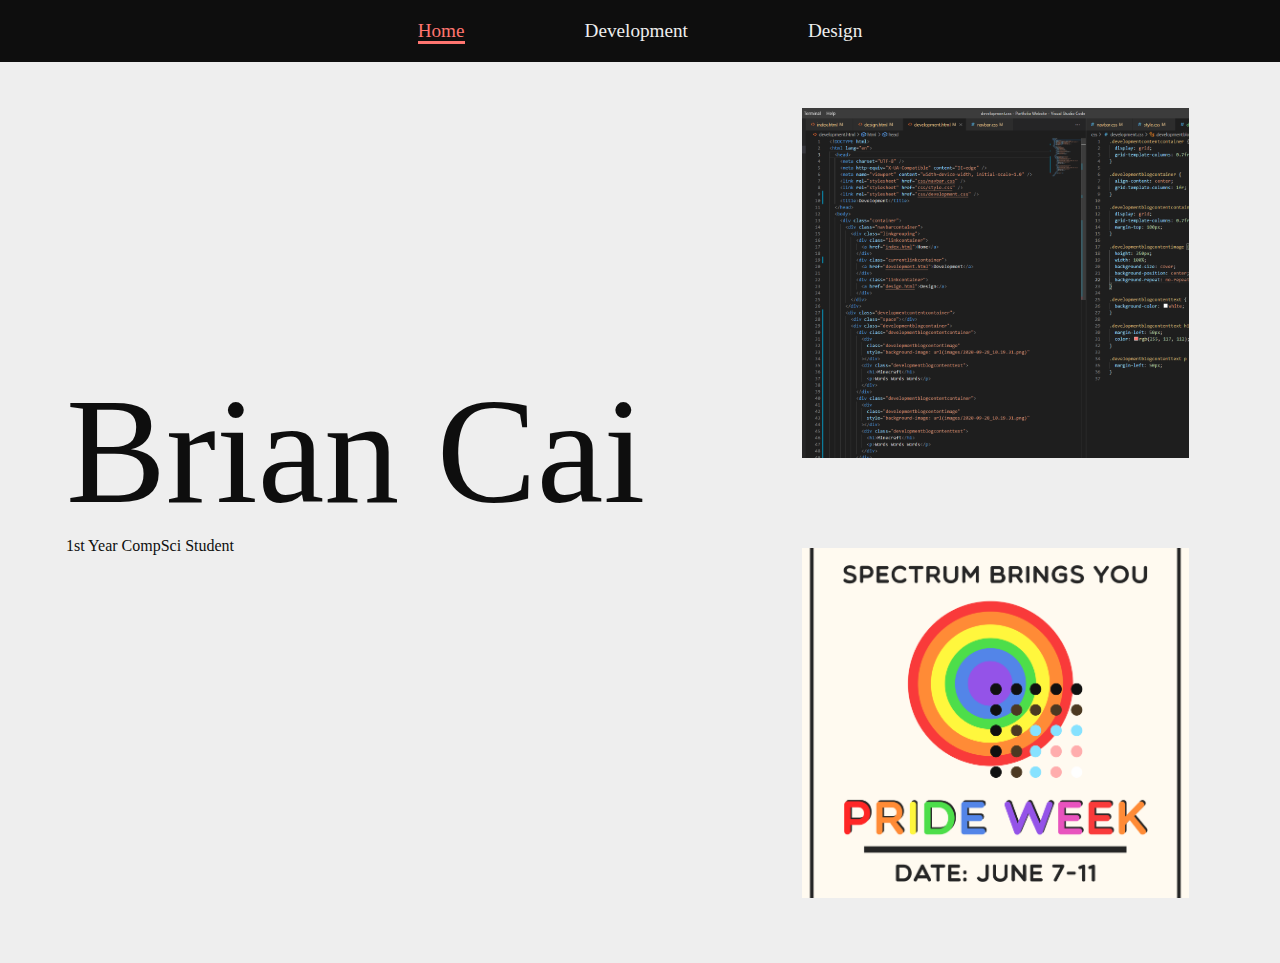
<file: index.html>
<!DOCTYPE html>
<html lang="en">
  <head>
    <meta charset="UTF-8" />
    <meta http-equiv="X-UA-Compatible" content="IE=edge" />
    <meta name="viewport" content="width=device-width, initial-scale=1.0" />
    <link rel="stylesheet" href="css/navbar.css" />
    <link rel="stylesheet" href="css/style.css" />
    <link rel="stylesheet" href="css/homepage.css" />
    <title>Brian Cai</title>
  </head>
  <body>
    <div class="navbarcontainer">
      <div class="linkgrouping">
        <div class="currentlinkcontainer">
          <a href="index.html">Home</a>
        </div>
        <div class="linkcontainer">
          <a href="development.html">Development</a>
        </div>
        <div class="linkcontainer">
          <a href="design.html">Design</a>
        </div>
      </div>
    </div>
    <div class="contentcontainer">
      <div class="infocontainer">
        <div class="contain">
          <div class="headercontainer"><p>Brian Cai</p></div>
          <div class="paragraphcontainer">
            <p>1st Year CompSci Student</p>
            <p></p>
          </div>
        </div>
      </div>
      <div class="space"></div>
      <div class="portfoliocontainer">
        <div class="portfolioitemcontainer">
          <div
            class="portfolioimgbackground"
            style="background-image: url(images/Capture.PNG)"
          ></div>
          <div class="imgtextcontainer">
            <div class="subtitlecontainer">
              <p>Personal Portfolio Website for self-teaching HTML and CSS</p>
              <a href="development.html"
                >Click here to see more development projects</a
              >
            </div>
          </div>
        </div>

        <div class="portfolioitemcontainer">
          <div
            class="portfolioimgbackground"
            style="background-image: url(images/prideweek.png)"
          ></div>
          <div class="imgtextcontainer">
            <div class="subtitlecontainer">
              <p>Designed the 2021 Prideweek social media poster for SBA</p>
              <a href="design.html">Click here to see more designs</a>
            </div>
          </div>
        </div>
      </div>
      <div class="space"></div>
    </div>
  </body>
  <script>
    const portfolioItems = document.querySelectorAll(".portfolioitemcontainer");
    portfolioItems.forEach((portfolioItems) => {
      portfolioItems.addEventListener("mouseover", () => {
        portfolioItems.childNodes[1].classList.add("imgdarken");
      });

      portfolioItems.addEventListener("mouseout", () => {
        portfolioItems.childNodes[1].classList.remove("imgdarken");
      });
    });
  </script>
</html>
</file>
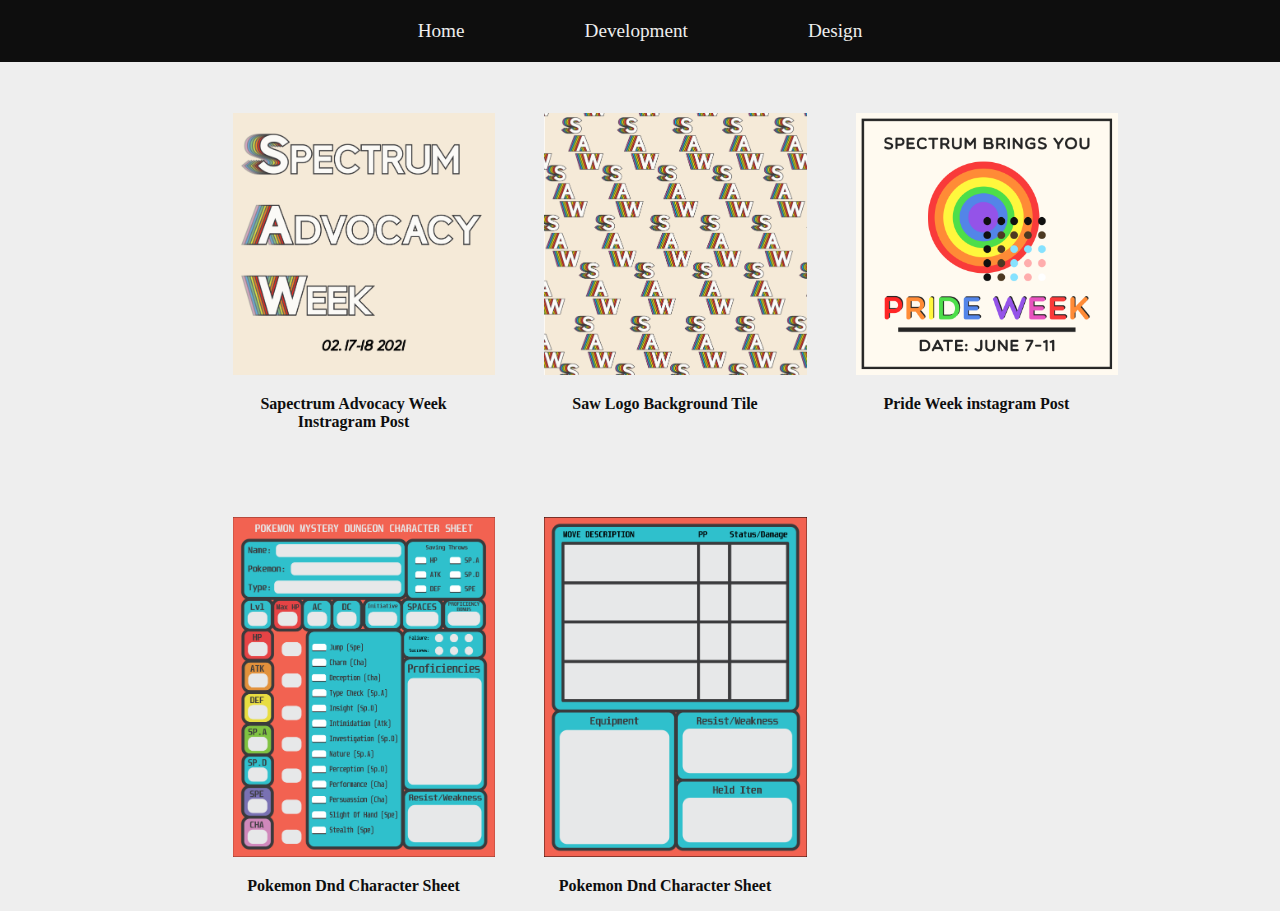
<file: design.html>
<!DOCTYPE html>
<html lang="en">
  <head>
    <meta charset="UTF-8" />
    <meta http-equiv="X-UA-Compatible" content="IE=edge" />
    <meta name="viewport" content="width=device-width, initial-scale=1.0" />
    <link rel="stylesheet" href="css/navbar.css" />
    <link rel="stylesheet" href="css/style.css" />
    <link rel="stylesheet" href="css/design.css" />
    <title>Document</title>
  </head>
  <body>
    <div class="container">
      <div class="navbarcontainer">
        <div class="linkgrouping">
          <div class="linkcontainer">
            <a href="index.html">Home</a>
          </div>
          <div class="linkcontainer">
            <a href="development.html">Development</a>
          </div>
          <div class="linkcontainer">
            <a href="design.html">Design</a>
          </div>
        </div>
      </div>
      <div class="designshowcasecontainer">
        <div class="space"></div>
        <div class="picturegridcontainer">
          <div class="picturecontainer">
            <img src="images/saw1.png" alt="" />
            <div class="picturetext">
              <p>Sapectrum Advocacy Week Instragram Post</p>
            </div>
          </div>

          <div class="picturecontainer">
            <img src="images/saw2.png" alt="" />
            <div class="picturetext"><p>Saw Logo Background Tile</p></div>
          </div>
          <div class="picturecontainer">
            <img src="images/prideweek.png" alt="" />
            <div class="picturetext"><p>Pride Week instagram Post</p></div>
          </div>
          <div class="picturecontainer">
            <img src="images/poke1.png" alt="" />
            <div class="picturetext"><p>Pokemon Dnd Character Sheet</p></div>
          </div>
          <div class="picturecontainer">
            <img src="images/poke2.png" alt="" />
            <div class="picturetext"><p>Pokemon Dnd Character Sheet</p></div>
          </div>
        </div>

        <div class="space"></div>
      </div>
    </div>
  </body>
</html>
</file>
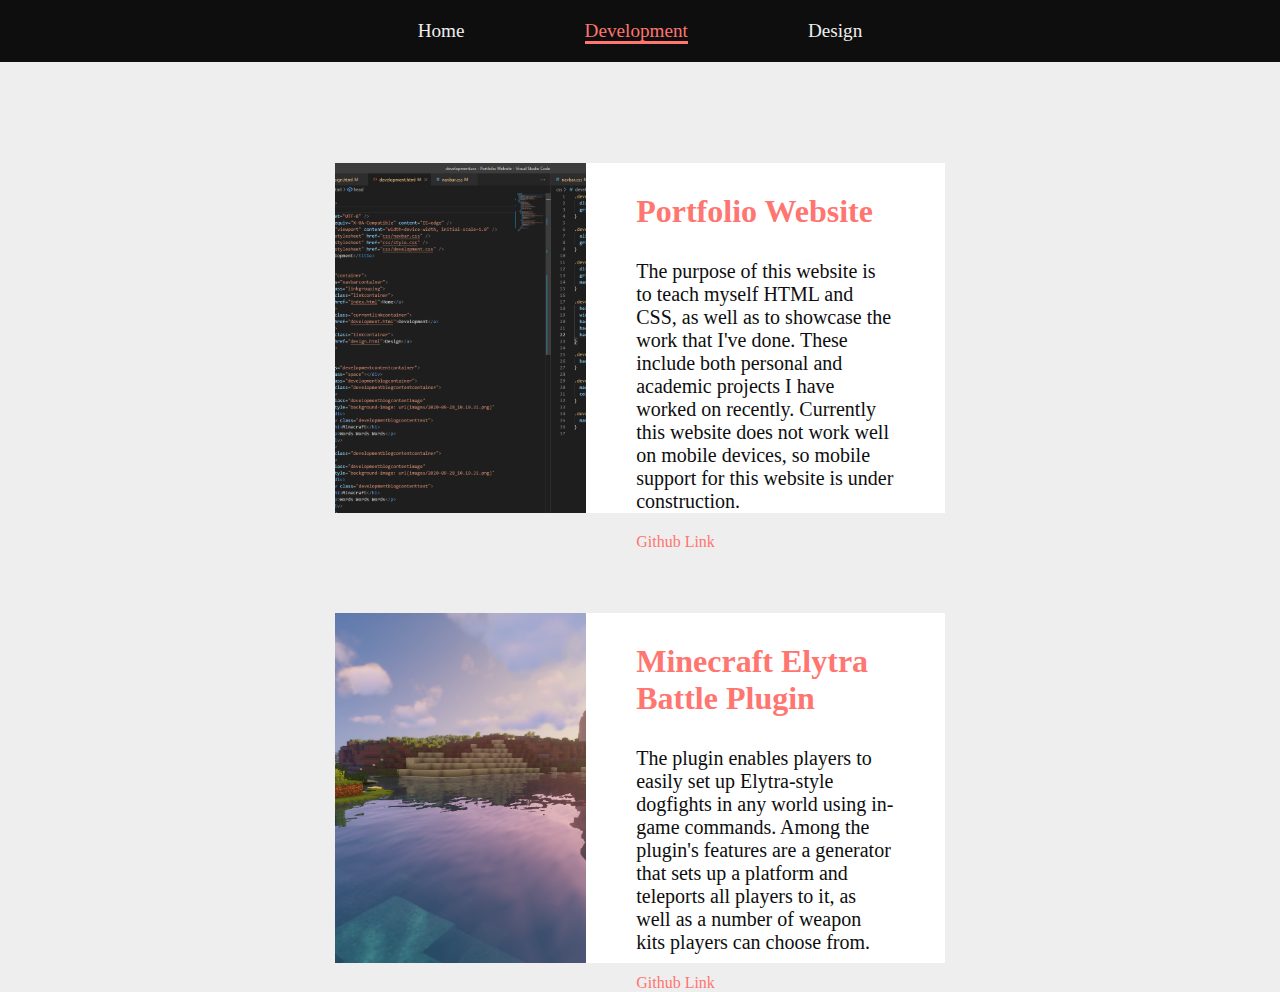
<file: development.html>
<!DOCTYPE html>
<html lang="en">
  <head>
    <meta charset="UTF-8" />
    <meta http-equiv="X-UA-Compatible" content="IE=edge" />
    <meta name="viewport" content="width=device-width, initial-scale=1.0" />
    <link rel="stylesheet" href="css/navbar.css" />
    <link rel="stylesheet" href="css/style.css" />
    <link rel="stylesheet" href="css/development.css" />
    <title>Development</title>
  </head>
  <body>
    <div class="container">
      <div class="navbarcontainer">
        <div class="linkgrouping">
          <div class="linkcontainer">
            <a href="index.html">Home</a>
          </div>
          <div class="currentlinkcontainer">
            <a href="development.html">Development</a>
          </div>
          <div class="linkcontainer">
            <a href="design.html">Design</a>
          </div>
        </div>
      </div>
      <div class="developmentcontentcontainer">
        <div class="space"></div>
        <div class="developmentblogcontainer">
          <div class="developmentblogcontentcontainer">
            <div
              class="developmentblogcontentimage"
              style="background-image: url(images/Capture.PNG)"
            ></div>
            <div class="developmentblogcontenttext">
              <h1>Portfolio Website</h1>
              <p>
                The purpose of this website is to teach myself HTML and CSS, as
                well as to showcase the work that I've done. These include both
                personal and academic projects I have worked on recently.
                Currently this website does not work well on mobile devices, so
                mobile support for this website is under construction.
              </p>
              <a href="https://github.com/brainsmarts/Portfolio-Website"
                >Github Link</a
              >
            </div>
          </div>
          <div class="developmentblogcontentcontainer">
            <div
              class="developmentblogcontentimage"
              style="background-image: url(images/2020-09-28_10.19.31.png)"
            ></div>
            <div class="developmentblogcontenttext">
              <h1>Minecraft Elytra Battle Plugin</h1>
              <p>
                The plugin enables players to easily set up Elytra-style
                dogfights in any world using in-game commands. Among the
                plugin's features are a generator that sets up a platform and
                teleports all players to it, as well as a number of weapon kits
                players can choose from.
              </p>
              <a href="https://github.com/brainsmarts/ElytraBattle"
                >Github Link</a
              >
              <link rel="stylesheet" href="" />
            </div>
          </div>
        </div>
        <div class="space"></div>
      </div>
    </div>
  </body>
</html>
</file>
<file: css/navbar.css>
.navbarcontainer {
  display: flex;
  justify-content: center;
  margin-bottom: 1px;
  background-color: rgb(14, 14, 14);
}

.navbarcontainer > div {
  display: flex;
  margin: 20px;
  font-size: larger;
}

.linkgrouping a {
  margin: 60px;
  text-decoration: none;
  color: #eeeeee;
  border-bottom: 1px solid transparent;
  transition: border-bottom 0.7s, color 0.7s;
}

.linkgrouping a:hover {
  color: rgb(255, 117, 112);
  border-bottom: solid rgb(255, 117, 112);
}

.currentlinkcontainer a {
  margin: 60px;
  text-decoration: none;
  color: rgb(255, 117, 112);
  border-bottom: solid rgb(255, 117, 112);
}
</file>
<file: css/style.css>
body {
  margin: 0px;
  border: 0px;
  padding: 0px;
  background-color: #eeeeee;
}

html,
body {
  height: 100%;
  margin: 0;
}
</file>
<file: css/homepage.css>
* {
  margin: 0;
}

.contentcontainer {
  height: 100%;
  display: grid;
  grid-template-columns: 1fr 0.1fr 0.6fr 0.1fr;
}

.headercontainer {
  font-size: 150px;
  margin: 0;
  text-align: left;
  bottom: 0%;
}

.infocontainer {
  display: flex;
  justify-content: center;
  align-items: center;
  color: rgb(14, 14, 14);
}

.contain {
  margin-top: -15%;
}

.portfoliocontainer {
  display: grid;
  grid-template-columns: 1fr;
  align-items: center;
  margin: 20px;
  margin-top: 0;
}

.portfolioitemcontainer {
  position: relative;
}

.portfolioimgbackground {
  height: 350px;
  width: 100%;
  filter: none;
  background-size: cover;
  background-position: center;
  background-repeat: no-repeat;
  align-items: center;
  transition: filter 1s;
}

.imgtextcontainer {
  height: 310px;
  width: 100%;
  top: 0;
  display: flex;
  position: absolute;
  text-align: center;
  align-items: center;
  justify-content: center;
}

.subtitlecontainer {
  font-size: larger;
  transition: 0.7s;
  color: transparent;
}

.imgtextcontainer:hover .subtitlecontainer {
  transition: 0.7s;
  color: whitesmoke;
}

.subtitlecontainer a {
  transition: 0.7s;
  color: transparent;
}

.imgtextcontainer:hover .subtitlecontainer a {
  transition: 0.7s;
  color: whitesmoke;
}

.imgdarken {
  transition: 1s;
  filter: brightness(30%);
}
</file>
<file: css/design.css>
.designshowcasecontainer {
  display: grid;
  grid-template-columns: 0.2fr 1fr 0.2fr;
}

.picturegridcontainer {
  display: grid;
  grid-template-columns: 1fr 1fr 1fr;
  grid-gap: 20px;
  align-items: start;
}

.picturegridcontainer img {
  max-width: 90%;
  margin: 50px;
  margin-bottom: 0px;
}

.picturetext {
  margin-left: 50px;
  margin-right: 0px;
  color: rgb(14, 14, 14);
  text-align: center;
  font-weight: 900;
}
</file>
<file: css/development.css>
* {
  margin: 0;
}

.developmentcontentcontainer {
  display: grid;
  grid-template-columns: 0.55fr 1fr 0.55fr;
}

.developmentblogcontainer {
  align-content: center;
  grid-template-columns: 1fr;
}

.developmentblogcontentcontainer {
  display: grid;
  grid-template-columns: 0.7fr 1fr;
  margin-top: 100px;
}

.developmentblogcontentimage {
  height: 350px;
  width: 100%;
  background-size: cover;
  background-position: center;
  background-repeat: no-repeat;
}

.developmentblogcontenttext {
  background-color: white;
  height: 350px;
}

.developmentblogcontenttext h1 {
  margin: 30px;
  margin-left: 50px;
  color: rgb(255, 117, 112);
}

.developmentblogcontenttext p {
  margin-left: 50px;
  margin-right: 50px;
  margin-bottom: 20px;
  color: rgb(14, 14, 14);
  font-size: 20px;
}

.developmentblogcontenttext a {
  margin-left: 50px;
  color: rgb(255, 117, 112);
  text-decoration: none;
}
</file>
